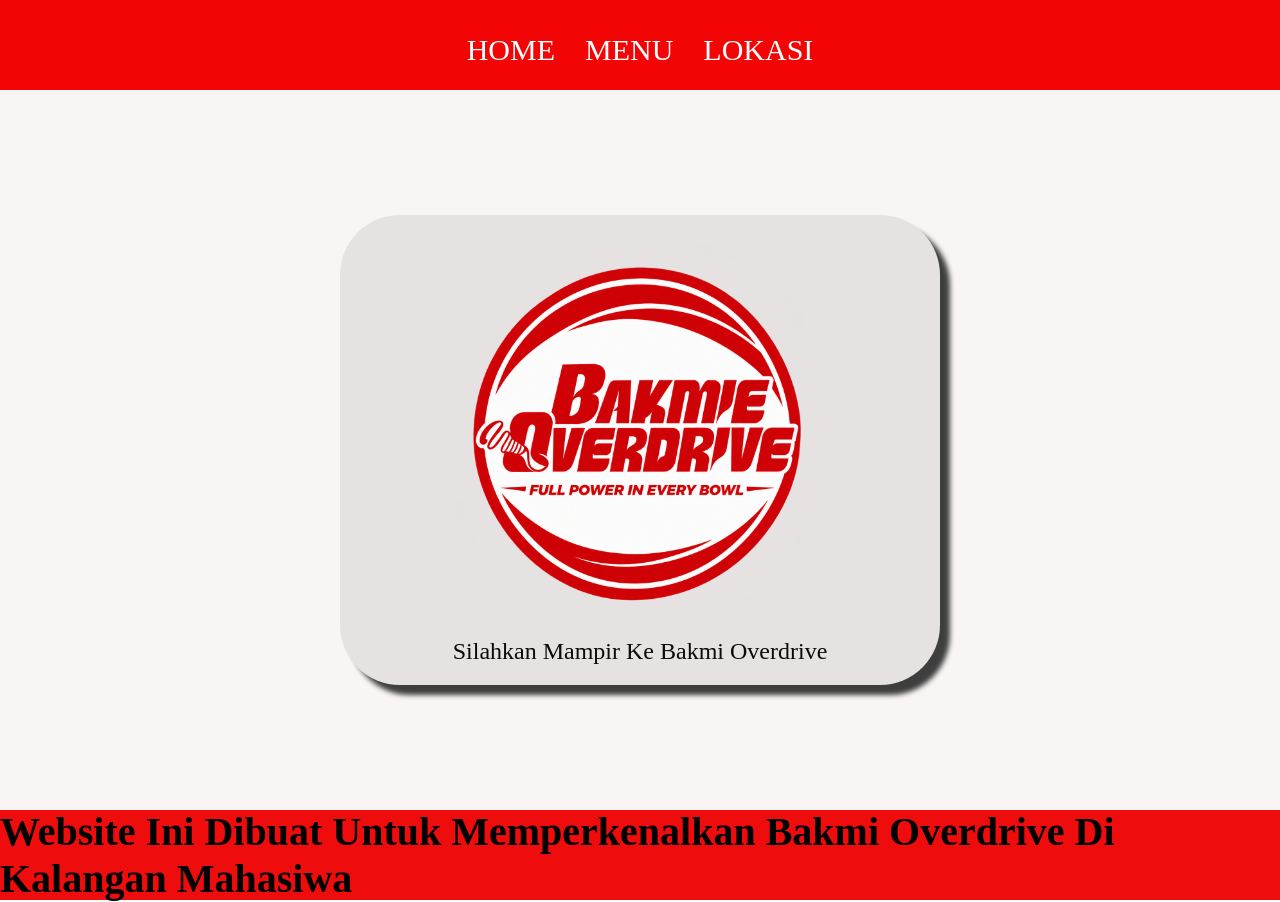
<file: index.html>
<html>
    <head>
        <title>BAKMI OVERDRIVE</title>
        <link rel="stylesheet" href="style.css"/>
    </head>
    <body>
        <div class="container">
        <!--NAVIGATION BAR-->
        <div class="container-navbar">
            <ul class="ul-navbar">
                <li class="li-navbar">
                 <a href="index.html" class="a-navbar">HOME</a>
                <li class="li-navbar">
                 <a href="menu.html" class="a-navbar">MENU</a>
                <li class="li-navbar">
                <a href="lokasi.html" class="a-navbar">LOKASI</a>
            </ul>
        </div>
        <!--NAVIGATION BAR SELESAI-->

        <!--CONTENT 1-->
        <div class="container-content">
            <a href="https://www.instagram.com/bakmie.overdrive?dlrf=NGV0bWw4a2VwdHh0" 
            class="a-content">
                <img src="bakmi-overdrive.png" class="img-content" />
                <p>Silahkan Mampir Ke Bakmi Overdrive</p> 
            </a>
        </div>
        <!--CONTENT 1 END-->

        <!--FOOTER-->
        <div class="container-footer">
            <h1 class="h1-footer">Website Ini Dibuat Untuk Memperkenalkan Bakmi Overdrive Di Kalangan Mahasiwa</h1>
        </div>
        <!--FOOTER END-->
       </div>
    </body>
</html>
</file>
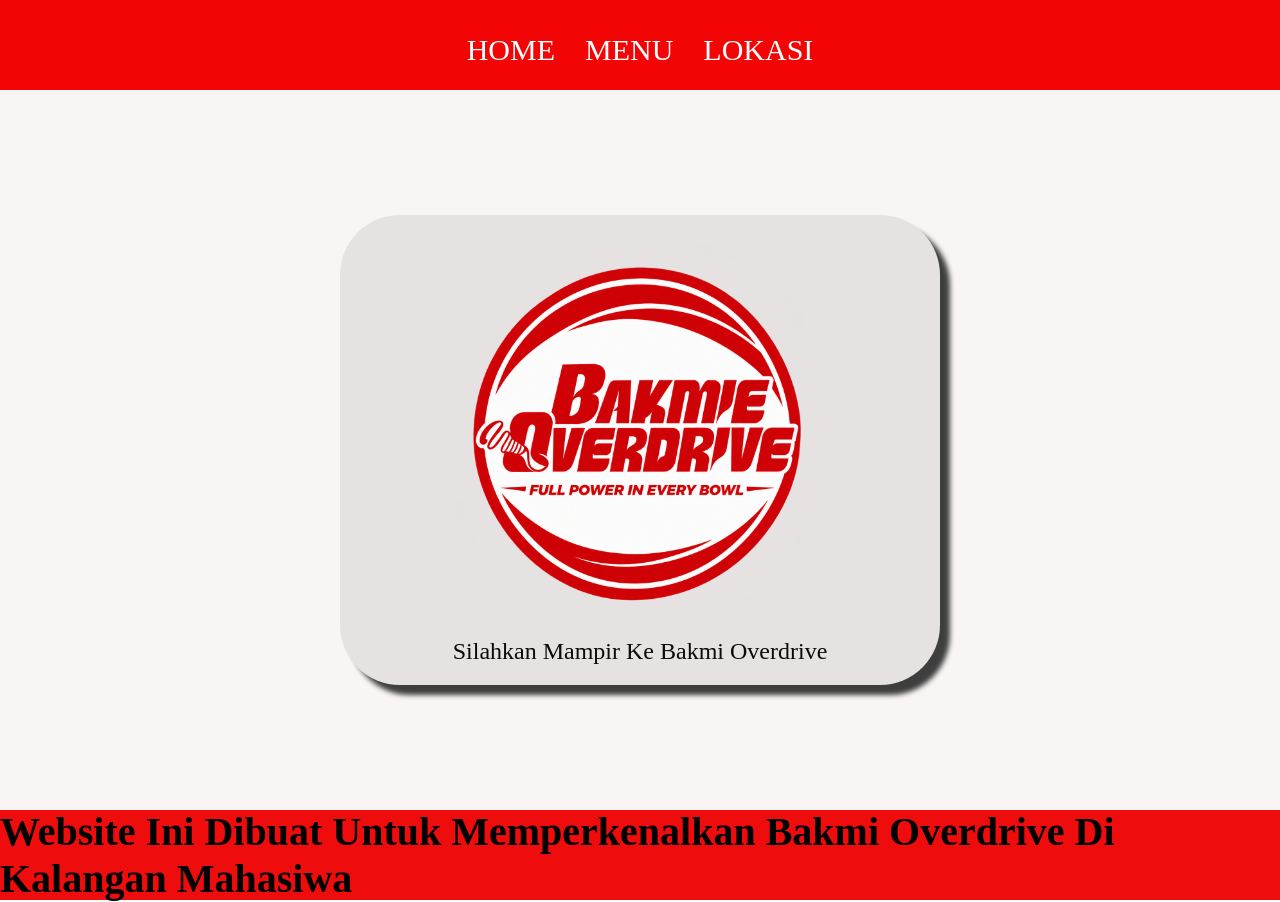
<file: bakmi.html>
<html>
    <head>
        <title>BAKMI OVERDRIVE</title>
        <link rel="stylesheet" href="style.css"/>
    </head>
    <body>
        <div class="container">
        <!--NAVIGATION BAR-->
        <div class="container-navbar">
            <ul class="ul-navbar">
                <li class="li-navbar">
                 <a href="home.html" class="a-navbar">HOME</a>
                <li class="li-navbar">
                 <a href="menu.html" class="a-navbar">MENU</a>
                <li class="li-navbar">
                <a href="lokasi.html" class="a-navbar">LOKASI</a>
            </ul>
        </div>
        <!--NAVIGATION BAR SELESAI-->

        <!--CONTENT 1-->
        <div class="container-content">
            <a href="https://www.instagram.com/bakmie.overdrive?dlrf=NGV0bWw4a2VwdHh0" 
            class="a-content">
                <img src="bakmi-overdrive.png" class="img-content" />
                <p>Silahkan Mampir Ke Bakmi Overdrive</p> 
            </a>
        </div>
        <!--CONTENT 1 END-->

        <!--FOOTER-->
        <div class="container-footer">
            <h1 class="h1-footer">Website Ini Dibuat Untuk Memperkenalkan Bakmi Overdrive Di Kalangan Mahasiwa</h1>
        </div>
        <!--FOOTER END-->
       </div>
    </body>
</html>
</file>
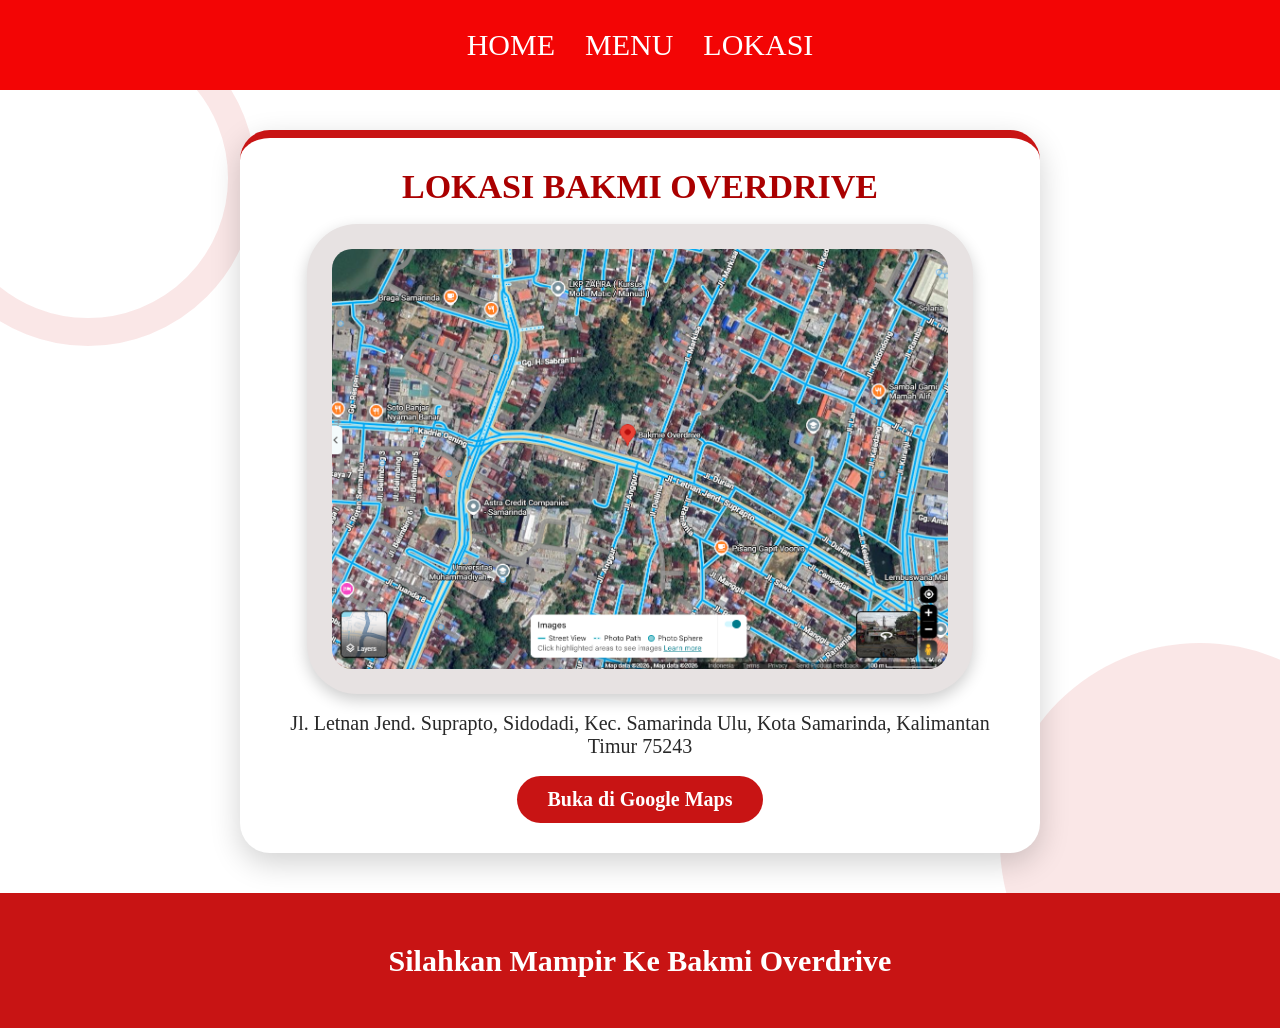
<file: lokasi.html>
<html>
    <head>
        <title>LOKASI BAKMI OVERDRIVE</title>
         <link rel="stylesheet" href="lokasi.css"/>
    </head>
    <body>
        <div class ="container">
            <!--NAVIGATION BAR-->
        <div class="container-navbar">
            <ul class="ul-navbar">
                <li class="li-navbar">
                 <a href="index.html" class="a-navbar">HOME</a>
                </li>
                <li class="li-navbar">
                 <a href="menu.html" class="a-navbar">MENU</a>
                </li>
                <li class="li-navbar">
                <a href="lokasi.html" class="a-navbar">LOKASI</a>
                </li>
            </ul>
        </div>
        <!--NAVIGATION BAR SELESAI-->
        
            <!--CONTENT 1-->
            <div class="container-content">
                <div class="card-lokasi">
                    <h2 class="h2-lokasi">LOKASI BAKMI OVERDRIVE</h2>
                    <a href="https://maps.app.goo.gl/rnihNKuvd5gF3wS3A" class="a-content">
                        <img src="map.png" class="img-content" />
                    </a>
                    <p class="alamat-lokasi">Jl. Letnan Jend. Suprapto, Sidodadi, Kec. Samarinda Ulu, Kota Samarinda, Kalimantan Timur 75243</p>
                    <a href="https://maps.app.goo.gl/rnihNKuvd5gF3wS3A" class="btn-lokasi" target="_blank">Buka di Google Maps</a>
                </div>
            </div>
            <!--CONTENT 1 END-->

        <!--FOOTER-->
        <div class="container-footer">
            <h1 class="h1-footer">Silahkan Mampir Ke Bakmi Overdrive</h1>
        </div>
        <!--FOOTER END-->
        </div>
    </body>
</html>
</file>
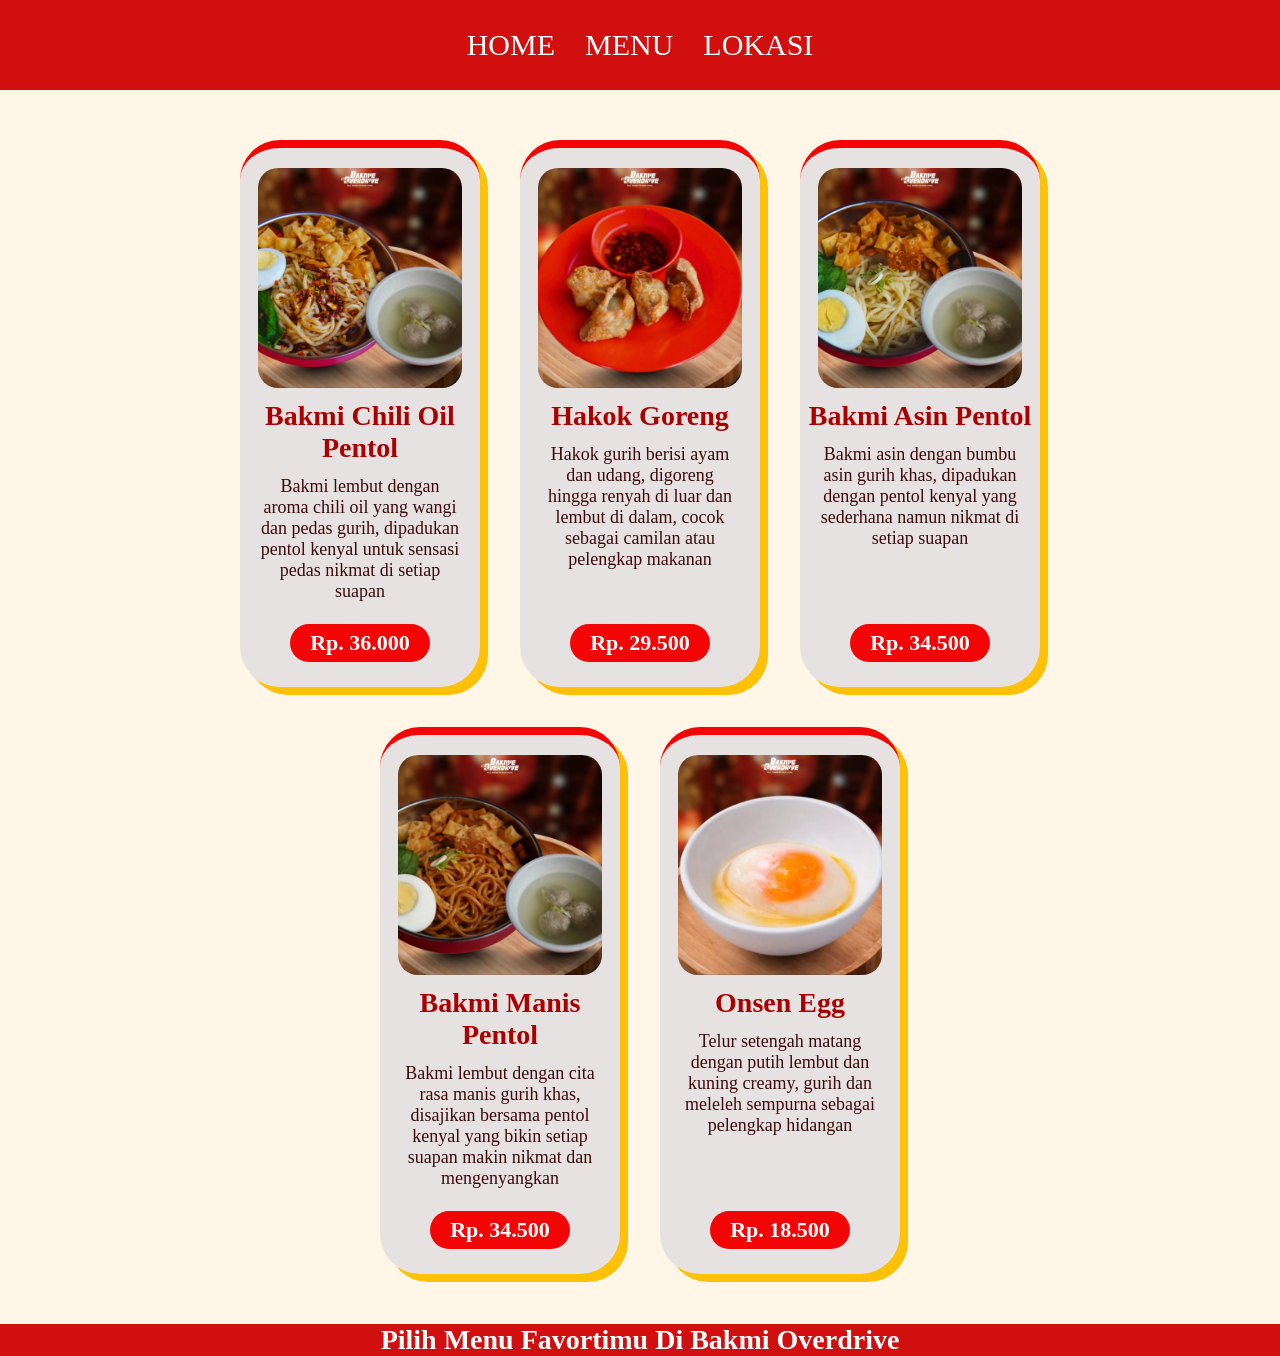
<file: menu.html>
<html>
    <head>
        <title>MENU BAKMI OVERDRIVE</title>
        <link rel="stylesheet" href="menu.css"/>
    </head>
    <body>
        <div class="container">
        <!--NAVIGATION BAR-->
        <div class="container-navbar">
            <ul class="ul-navbar">
                <li class="li-navbar">
                 <a href="index.html" class="a-navbar">HOME</a>
                <li class="li-navbar">
                 <a href="menu.html" class="a-navbar">MENU</a>
                <li class="li-navbar">
                <a href="lokasi.html" class="a-navbar">LOKASI</a>
            </ul>
        </div>
        <!--NAVIGATION BAR SELESAI-->

        <!--CONTENT 1-->
        <div class="container-content">
                <a href="https://app.grab.com/s/J4muWTFb" class="card-menu" target="_blank">
                    <img src="menu1.jpeg" class="img-menu" />
                    <h2 class="h2-menu">Bakmi Chili Oil Pentol</h2>
                    <p class="p-menu">Bakmi lembut dengan aroma chili oil yang wangi dan pedas gurih, dipadukan pentol kenyal untuk sensasi pedas nikmat di setiap suapan</p>
                    <p class="harga-menu">Rp. 36.000</p>
                </a>

                <a href="https://app.grab.com/s/IDo9YuE8" class="card-menu" target="_blank">
                    <img src="menu2.jpeg" class="img-menu" />
                    <h2 class="h2-menu">Hakok Goreng</h2>
                    <p class="p-menu">Hakok gurih berisi ayam dan udang, digoreng hingga renyah di luar dan lembut di dalam, cocok sebagai camilan atau pelengkap makanan</p>
                    <p class="harga-menu">Rp. 29.500</p>
                </a>

                <a href="https://app.grab.com/s/b86n1Xsd" class="card-menu" target="_blank">
                    <img src="menu3.jpeg" class="img-menu" />
                    <h2 class="h2-menu">Bakmi Asin Pentol</h2>
                    <p class="p-menu">Bakmi asin dengan bumbu asin gurih khas, dipadukan dengan pentol kenyal yang sederhana namun nikmat di setiap suapan</p>
                    <p class="harga-menu">Rp. 34.500</p>
                </a>

                <a href="https://app.grab.com/s/koUGSGbR" class="card-menu" target="_blank">
                    <img src="menu4.jpeg" class="img-menu" />
                    <h2 class="h2-menu">Bakmi Manis Pentol</h2>
                    <p class="p-menu">Bakmi lembut dengan cita rasa manis gurih khas, disajikan bersama pentol kenyal yang bikin setiap suapan makin nikmat dan mengenyangkan</p>
                    <p class="harga-menu">Rp. 34.500</p>
                </a>

                <a href="https://app.grab.com/s/0GdF4wlG" class="card-menu" target="_blank">
                    <img src="menu5.jpeg" class="img-menu" />
                    <h2 class="h2-menu">Onsen Egg</h2>
                    <p class="p-menu">Telur setengah matang dengan putih lembut dan kuning creamy, gurih dan meleleh sempurna sebagai pelengkap hidangan</p>
                    <p class="harga-menu">Rp. 18.500</p>
                </a>
        </div>
        <!--CONTENT 1 END-->

        <!--FOOTER-->
        <div class="container-footer">
            <a href="https://app.grab.com/s/rghw84nV" class="a-footer" target="_blank">
                <h1 class="h1-footer">Pilih Menu Favortimu Di Bakmi Overdrive</h1>
            </a>
        </div>
        <!--FOOTER END-->
    </body>
</html>
</file>
<file: style.css>
*, 
html {
    margin: 0;
    padding: 0;
}

.container {
    height: 100vh;
    width: 100%;
}

.container-navbar {
    background-color:rgb(243, 5, 5);
    width:100%;
    height:10vh;
}

.ul-navbar {
    display: flex;
    height: 100px;
    justify-content: center;
    align-items: center;
}

.li-navbar {
    list-style-type: none;
    padding: 10px;
    margin: 5px;
    color: white;
    font-size: 30px;
}

.li-navbar:hover {
    background-color: rgb(225, 55, 55);
    transition: 0.4s ease-in-out;
    border-radius: 8px;
}

.a-navbar {
    text-decoration: none;
    color: white;
}

.container-content {
    background-color: rgb(249, 245, 245);
    display: flex;
    justify-content: center;
    align-items: center;
    height: 80vh;
}

.a-content {
    background-color:rgb(231, 226, 226);
    color: rgb(10, 10, 10);
    text-decoration: none;
    font-size: 24px;
    width: 600px;
    height: min(470px, 62vh);
    box-sizing: border-box;
    padding: 20px;
    display: flex;
    flex-direction: column;
    justify-content: space-evenly;
    align-items: center;
    border-radius: 60px;
    box-shadow: 10px 10px 5px 0px rgba(0,0,0,0.75);
    -webkit-box-shadow: 10px 10px 5px 0px rgba(0,0,0,0.75);
    -moz-box-shadow: 10px 10px 5px 0px rgba(0,0,0,0.75);
}

.img-content {
    flex: 1;
    min-height: 0px;
    max-height: 100%;
    object-fit:contain;
}

.container-footer {
    height: 10vh;
    background-color: rgb(239, 12, 12);
    display: flex;
    justify-content: center;
    align-items: center;
}

.h1-footer {
    font-size: 40px
}
</file>
<file: lokasi.css>
*, 
html {
    margin: 0;
    padding: 0;
}

.container {
    height: 100vh;
    width: 100%;
}

.container-navbar {
    height: 10vh;
    background-color:rgb(243, 5, 5);
    display: flex;
    justify-content: center;
    align-items: center;
}

.ul-navbar {
    display: flex;
    list-style: none;
}

.li-navbar {
    list-style-type: none;
    padding: 10px;
    margin: 5px;
    color: white;
    font-size: 30px;
}

.li-navbar:hover {
    background-color: rgb(225, 55, 55);
    transition: 0,4s ease-in-out;
    border-radius: 8px;
}

.a-navbar {
    text-decoration: none;
    color: white;
}

.container-content {
    background: linear-gradient(180deg, rgb (255, 240, 240), rgb(250, 245, 245));
    position: relative;
    overflow: hidden;
    display: flex;
    justify-content: center;
    align-items: center;
    min-height: 75vh;
    padding: 40px 20px;
}

.container-content::before {
    content: "";
    position: absolute;
    width: 400px;
    height: 400px;
    border-radius: 50%;
    background: rgba(200, 20, 20, 0.1);
    right: -120px;
    bottom: -150px;
}

.container-content::after {
    content: "";
    position: absolute;
    width: 280px;
    height: 280px;
    border-radius: 50%;
    border: 28px solid rgba(200, 20, 20, 0.1);
    left: -80px;
    top: -80px;
}

.a-content {
    background-color:rgb(231, 226, 226);
    color: rgb(10, 10, 10);
    text-decoration: none;
    font-size: 20px;
    text-align: center;
    width: 720px;
    max-width: 90%;
    height: auto;
    max-height: 70%;
    box-sizing: border-box;
    padding: 25px;
    display: flex;
    flex-direction: column;
    justify-content: center;
    align-items: center;
    gap: 15px;
    border-radius: 50px;
    box-shadow: 0px 6px 16px rgba(0, 0, 0, 0.2);
    -webkit-box-shadow: 0px 6px 16px rgba(0, 0, 0, 0.2);
    -moz-box-shadow: 0px 6px 16px rgba(0, 0, 0, 0.2);
}

.img-content {
    width: 100%;
    min-height: 0;
    flex: 1;
    object-fit: contain;
    border-radius: 20px;
}

.card-lokasi {
    position: relative;
    z-index: 1;
    background-color: white;
    width: 800px;
    max-width: 100%;
    box-sizing: border-box;
    padding: 30px;
    border-top: 8px solid rgb(200, 20, 20);
    border-radius: 30px;
    box-shadow: 0px 10px 30px rgba(0, 0, 0, 0.18);
    display: flex;
    flex-direction: column;
    align-items: center;
    gap: 18px;
    text-align: center;
}

.h2-lokasi {
    font-size: 34px;
    color: rgb(170, 0, 0);
}

.a-peta {
    width: 100%;
    display: block;
    overflow: hidden;
    border-radius: 20px;
}

.img-peta {
    width: 100%;
    height: 340px;
    object-fit: cover;
    display: block;
    transition: 0.4s ease-in-out;
}

.a-peta:hover .img-peta {
    transform: scale(1.05);
}

.alamat-lokasi {
    font-size: 20px;
    color: rgb(40, 40, 40);
    padding: 0 20px;
}

.btn-lokasi {
    background-color: rgb(200, 20, 20);
    color: white;
    text-decoration: none;
    font-size: 20px;
    font-weight: bold;
    padding: 12px 30px;
    border-radius: 40px;
}

.btn-lokasi:hover {
    background-color: rgb(225, 55, 55);
    transition: 0.3s ease-in-out;
}

.container-footer {
    min-height: 15vh;
    background-color: rgb(200, 20, 20);
    display: flex;
    justify-content: center;
    align-items: center;
}

.h1-footer {
    font-size: 30px;
    text-align: center;
    color: white;
    padding: 0 20px;
}
</file>
<file: menu.css>
*,
html {
    margin: 0;
    padding: 0;
}

.container {
    height: 100vh;
    width: 100%;
}

.container-navbar {
    height: 10vh;
    background-color: rgb(210, 15, 15);
    display: flex;
    justify-content: center;
    align-items: center;
}

.ul-navbar {
    display: flex;
    list-style: none;
}

.li-navbar {
    list-style-type: none;
    padding: 10px;
    margin: 5px;
    color: white;
    font-size: 30px;
}

.li-navbar:hover {
    background-color: rgb(225, 55, 55);
    transition: 0.4s ease-in-out;
    border-radius: 8px;
}

.a-navbar {
    text-decoration: none;
    color: white;
}

.container-content {
    background-color: rgb(255, 246, 232);
    display: flex;
    flex-wrap: wrap;
    justify-content: center;
    align-items: stretch;
    gap: 40px;
    padding: 50px max(20px, calc((100% - 1000px) / 2));
}

.card-menu {
    background-color:rgb(231, 226, 226);
    text-decoration: none;
    color:rgb(60, 10, 10);
    padding: 20px 0 25px;
    width: 240px;
    height: auto;
    min-height: 450px;
    display: flex;
    flex-direction: column;
    justify-content: flex-start;
    align-items: center;
    text-align: center;
    gap: 12px;
    border-radius: 40px;
    border-top: 8px solid rgb(243, 5, 5);
    box-sizing: border-box;
        box-shadow: 8px 8px 0px 0px rgb(255, 193, 7);
    -webkit-box-shadow: 8px 8px 0px 0px rgb(255, 193, 7);
    -moz-box-shadow: 8px 8px 0px 0px rgb(255, 193, 7);
}

.card-menu:hover {
    transform: translateY(-8px);
    transition: 0.3s ease-in-out;
}

.img-menu {
    width: 85%;
    height: 220px;
    object-fit: cover;
    border-radius: 20px;
}

.h2-menu {
    font-size: 28px;
    color: rgb(170, 0, 0);
}

.p-menu {
    font-size: 18px;
    padding: 0 20px;
    margin-bottom: 10px;
}

.harga-menu {
    font-size: 22px;
    font-weight: bold;
    margin-top: auto;
    color: white;
    background-color: rgb(243, 5, 5);
    padding: 6px 20px;
    border-radius: 30px;
}

.container-footer {
    background-color: rgb(210, 15, 15);
    display: flex;
    justify-content: center;
    align-items: center;
}

.a-footer {
    text-decoration: none;
    color: white;
}

.a-footer:hover {
    color: rgb(255, 225, 225);
    transition: 0.3s ease-in-out;
}

.h1-footer {
    font-size: 28px;
    text-align: center;
    color: white;
    padding: 0 20px;
}
</file>
